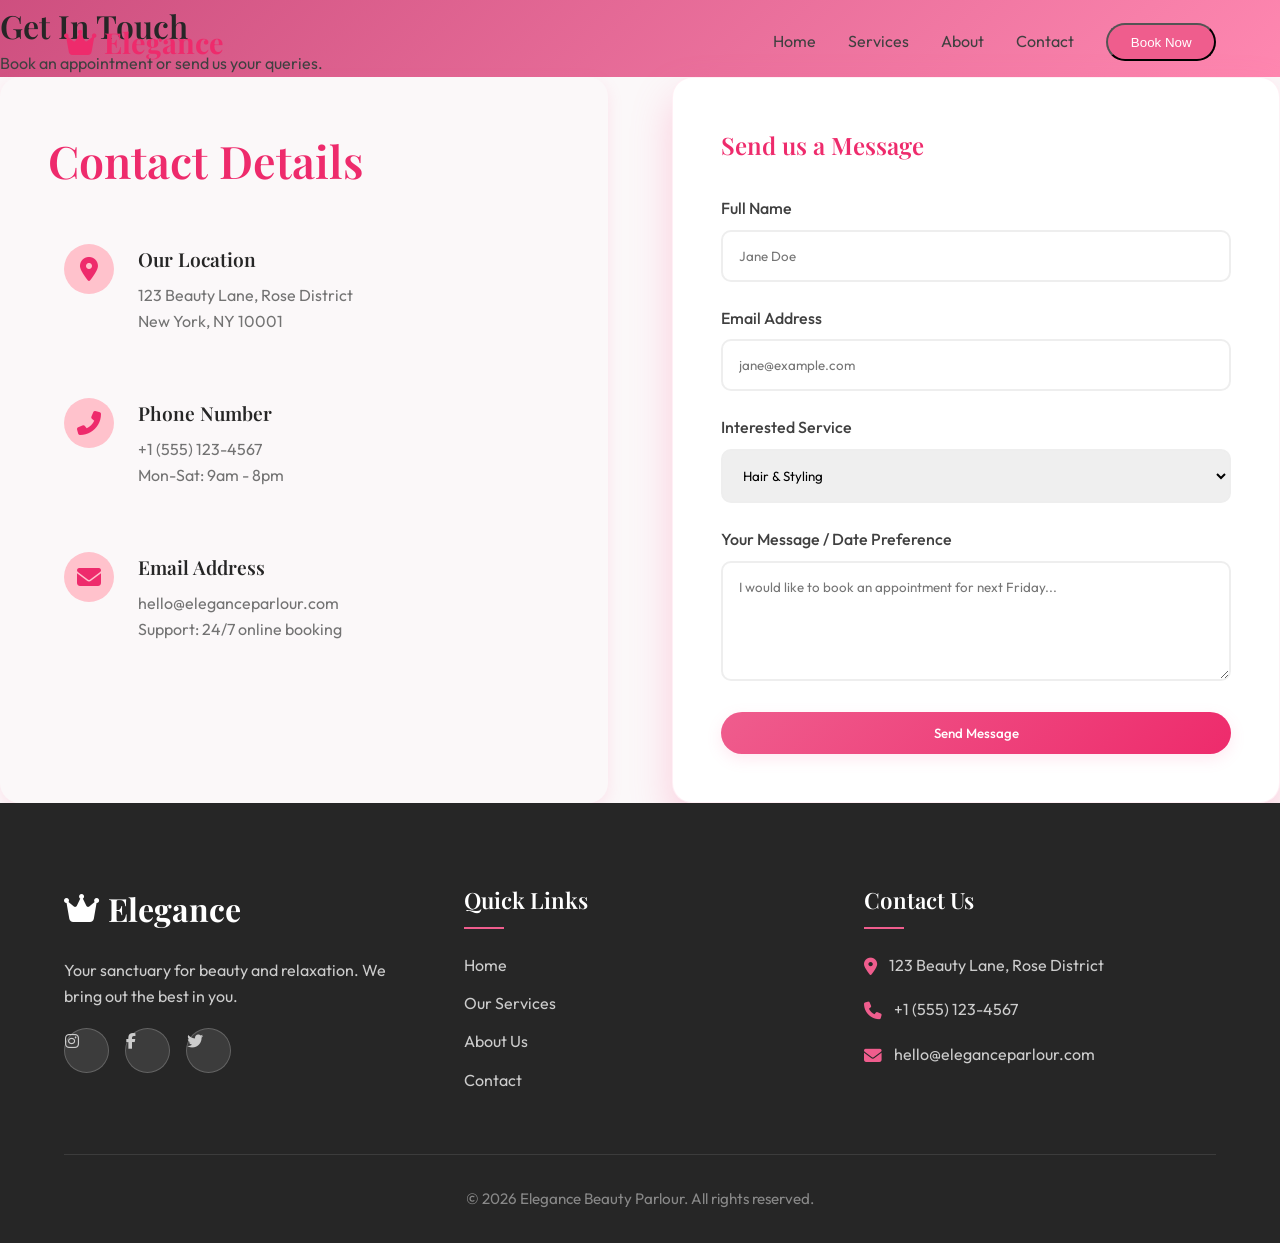
<file: contact.html>
<!DOCTYPE html>
<html lang="en">
<head>
    <meta charset="UTF-8">
    <meta name="viewport" content="width=device-width, initial-scale=1.0">
    <title>Contact Us | Elegance Beauty Parlour</title>
    <link href="https://fonts.googleapis.com/css2?family=Outfit:wght@300;400;500;600&family=Playfair+Display:ital,wght@0,600;1,600&display=swap" rel="stylesheet">
    <link rel="stylesheet" href="https://cdnjs.cloudflare.com/ajax/libs/font-awesome/6.4.0/css/all.min.css">
    <link rel="stylesheet" href="styles.css">
    <style>
        .contact-container {
            display: grid;
            grid-template-columns: 1fr 1fr;
            gap: 4rem;
        }
        .contact-info {
            background: var(--bg-light);
            padding: 3rem;
            border-radius: 20px;
            box-shadow: var(--shadow-sm);
        }
        .info-item {
            display: flex;
            align-items: flex-start;
            gap: 1.5rem;
            margin-bottom: 2rem;
        }
        .info-icon {
            width: 50px;
            height: 50px;
            background: var(--secondary);
            color: var(--primary-dark);
            border-radius: 50%;
            display: flex;
            align-items: center;
            justify-content: center;
            font-size: 1.5rem;
            flex-shrink: 0;
        }
        .info-content h4 {
            margin-bottom: 0.5rem;
            font-size: 1.2rem;
        }
        .contact-form {
            background: var(--white);
            padding: 3rem;
            border-radius: 20px;
            box-shadow: var(--shadow-lg);
        }
        .form-group {
            margin-bottom: 1.5rem;
        }
        .form-group label {
            display: block;
            margin-bottom: 0.5rem;
            color: var(--text-main);
            font-weight: 500;
        }
        .form-control {
            width: 100%;
            padding: 1rem;
            border: 2px solid #eee;
            border-radius: 10px;
            font-family: inherit;
            outline: none;
            transition: var(--transition);
        }
        .form-control:focus {
            border-color: var(--primary);
            box-shadow: 0 0 0 3px rgba(255, 107, 158, 0.2);
        }
        textarea.form-control {
            resize: vertical;
            min-height: 120px;
        }
        @media(max-width: 800px) {
            .contact-container {
                grid-template-columns: 1fr;
            }
        }
    </style>
</head>
<body>
    <nav class="navbar" id="navbar">
        <a href="index.html" class="logo"><i class="fas fa-crown"></i> Elegance</a>
        <div class="nav-links" id="nav-links">
            <a href="index.html">Home</a>
            <a href="services.html">Services</a>
            <a href="about.html">About</a>
            <a href="contact.html" class="active">Contact</a>
            <button class="nav-btn">Book Now</button>
        </div>
        <div class="hamburger" id="hamburger"><i class="fas fa-bars"></i></div>
    </nav>
    
    <header class="page-header" style="background-image: linear-gradient(135deg, rgba(201, 61, 114, 0.9), rgba(255, 107, 158, 0.8)), url('https://images.unsplash.com/photo-1516975080661-46bfa2c10b25?ixlib=rb-4.0.3&auto=format&fit=crop&w=1920&q=80')">
        <h1>Get In Touch</h1>
        <p>Book an appointment or send us your queries.</p>
    </header>

    <section class="content-section">
        <div class="contact-container">
            <div class="contact-info">
                <h2 style="font-family: var(--font-heading); margin-bottom: 2rem; color: var(--primary-dark);">Contact Details</h2>
                
                <div class="info-item">
                    <div class="info-icon"><i class="fas fa-map-marker-alt"></i></div>
                    <div class="info-content">
                        <h4>Our Location</h4>
                        <p style="color: var(--text-light);">123 Beauty Lane, Rose District<br>New York, NY 10001</p>
                    </div>
                </div>

                <div class="info-item">
                    <div class="info-icon"><i class="fas fa-phone-alt"></i></div>
                    <div class="info-content">
                        <h4>Phone Number</h4>
                        <p style="color: var(--text-light);">+1 (555) 123-4567<br>Mon-Sat: 9am - 8pm</p>
                    </div>
                </div>

                <div class="info-item">
                    <div class="info-icon"><i class="fas fa-envelope"></i></div>
                    <div class="info-content">
                        <h4>Email Address</h4>
                        <p style="color: var(--text-light);">hello@eleganceparlour.com<br>Support: 24/7 online booking</p>
                    </div>
                </div>
            </div>

            <div class="contact-form">
                <h2 style="font-family: var(--font-heading); margin-bottom: 2rem; color: var(--primary-dark);">Send us a Message</h2>
                <form action="#" method="POST" onsubmit="event.preventDefault(); alert('Message sent successfully!');">
                    <div class="form-group">
                        <label for="name">Full Name</label>
                        <input type="text" id="name" class="form-control" placeholder="Jane Doe" required>
                    </div>
                    <div class="form-group">
                        <label for="email">Email Address</label>
                        <input type="email" id="email" class="form-control" placeholder="jane@example.com" required>
                    </div>
                    <div class="form-group">
                        <label for="service">Interested Service</label>
                        <select id="service" class="form-control">
                            <option value="hair">Hair & Styling</option>
                            <option value="makeup">Glamour Makeup</option>
                            <option value="spa">Spa & Massage</option>
                            <option value="facial">Facial Treatment</option>
                            <option value="other">Other / Consultation</option>
                        </select>
                    </div>
                    <div class="form-group">
                        <label for="message">Your Message / Date Preference</label>
                        <textarea id="message" class="form-control" placeholder="I would like to book an appointment for next Friday..." required></textarea>
                    </div>
                    <button type="submit" class="btn primary-btn" style="width: 100%;">Send Message</button>
                </form>
            </div>
        </div>
    </section>

    <footer>
        <div class="footer-container">
            <div class="footer-col brand-col">
                <h3 class="logo"><i class="fas fa-crown"></i> Elegance</h3>
                <p>Your sanctuary for beauty and relaxation. We bring out the best in you.</p>
                <div class="social-links">
                    <a href="#"><i class="fab fa-instagram"></i></a>
                    <a href="#"><i class="fab fa-facebook-f"></i></a>
                    <a href="#"><i class="fab fa-twitter"></i></a>
                </div>
            </div>
            <div class="footer-col">
                <h4>Quick Links</h4>
                <a href="index.html">Home</a>
                <a href="services.html">Our Services</a>
                <a href="about.html">About Us</a>
                <a href="contact.html">Contact</a>
            </div>
            <div class="footer-col">
                <h4>Contact Us</h4>
                <p><i class="fas fa-map-marker-alt"></i> 123 Beauty Lane, Rose District</p>
                <p><i class="fas fa-phone"></i> +1 (555) 123-4567</p>
                <p><i class="fas fa-envelope"></i> hello@eleganceparlour.com</p>
            </div>
        </div>
        <div class="footer-bottom">
            <p>&copy; 2026 Elegance Beauty Parlour. All rights reserved.</p>
        </div>
    </footer>
    <script src="script.js"></script>
</body>
</html>
</file>
<file: styles.css>
/* Base and Variables */
:root {
    --primary: hsl(340, 82%, 65%);
    --primary-light: hsl(340, 80%, 75%);
    --primary-dark: hsl(340, 85%, 55%);
    --secondary: hsl(350, 100%, 88%);
    --accent: hsl(0, 0%, 15%);
    --bg-light: hsl(340, 30%, 98%);
    --white: #ffffff;
    --text-main: hsl(0, 0%, 25%);
    --text-dark: hsl(0, 0%, 18%);
    --text-light: hsl(0, 0%, 45%);
    --font-main: 'Outfit', sans-serif;
    --font-heading: 'Playfair Display', serif;
    --transition: all 0.4s cubic-bezier(0.25, 0.8, 0.25, 1);
    --shadow-sm: 0 5px 15px rgba(255, 107, 158, 0.15);
    --shadow-md: 0 12px 30px rgba(255, 107, 158, 0.2);
    --shadow-lg: 0 20px 40px rgba(255, 107, 158, 0.3);
}

* {
    margin: 0;
    padding: 0;
    box-sizing: border-box;
    scroll-behavior: smooth;
}

html,
body {
    width: 100%;
    max-width: 100%;
    overflow-x: hidden;
}

body {
    font-family: var(--font-main);
    color: var(--text-main);
    background-color: var(--bg-light);
    line-height: 1.6;
    overflow-x: hidden;
}

h1, h2, h3, h4, .logo {
    font-family: var(--font-heading);
    color: var(--accent);
    font-weight: 600;
}

a {
    text-decoration: none;
    color: inherit;
    transition: var(--transition);
}

ul {
    list-style: none;
}

.section-padding {
    padding: 6rem 5%;
}

.text-center {
    text-align: center;
}

/* -------------------------------- */
/* ADVANCED ANIMATIONS & EFFECTS    */
/* -------------------------------- */
.reveal {
    opacity: 0;
    transition: all 1s cubic-bezier(0.5, 0, 0, 1);
}

.reveal.active {
    opacity: 1;
    transform: translate(0, 0) scale(1);
}

.reveal-up {
    transform: translateY(60px);
}

.reveal-down {
    transform: translateY(-40px);
}

.reveal-left {
    transform: translateX(-60px);
}

.reveal-right {
    transform: translateX(60px);
}

.reveal-scale {
    transform: scale(0.85);
}

.delay-1 {
    transition-delay: 0.2s;
}

.delay-2 {
    transition-delay: 0.4s;
}

.delay-3 {
    transition-delay: 0.6s;
}

.stagger-1 {
    transition-delay: 0.1s;
}

.stagger-2 {
    transition-delay: 0.3s;
}

.stagger-3 {
    transition-delay: 0.5s;
}

.stagger-item {
    opacity: 0;
    transform: translateY(30px);
    transition: all 0.6s cubic-bezier(0.5, 0, 0, 1);
}

.stagger-wrapper.active .stagger-item {
    opacity: 1;
    transform: translateY(0);
}

.stagger-wrapper.active .stagger-item:nth-child(1) {
    transition-delay: 0.1s;
}

.stagger-wrapper.active .stagger-item:nth-child(2) {
    transition-delay: 0.3s;
}

.stagger-wrapper.active .stagger-item:nth-child(3) {
    transition-delay: 0.5s;
}

.stagger-wrapper.active .stagger-item:nth-child(4) {
    transition-delay: 0.7s;
}

@keyframes float1 {
    0%, 100% {
        transform: translateY(0) scale(1);
    }

    50% {
        transform: translateY(-30px) scale(1.05);
    }
}

@keyframes float2 {
    0%, 100% {
        transform: translate(0, 0) rotate(0deg);
    }

    50% {
        transform: translate(25px, -25px) rotate(5deg);
    }
}

@keyframes pulseGlow {
    0% {
        box-shadow: 0 0 0 0 rgba(255, 107, 158, 0.6);
    }

    70% {
        box-shadow: 0 0 0 15px rgba(255, 107, 158, 0);
    }

    100% {
        box-shadow: 0 0 0 0 rgba(255, 107, 158, 0);
    }
}

@keyframes shimmer {
    0% {
        background-position: -200% center;
    }

    100% {
        background-position: 200% center;
    }
}

@keyframes bounce {
    0%, 20%, 50%, 80%, 100% {
        transform: translateY(0);
    }

    40% {
        transform: translateY(-20px);
    }

    60% {
        transform: translateY(-10px);
    }
}

.floating-slow {
    animation: float1 8s ease-in-out infinite;
}

.floating-fast {
    animation: float2 5s ease-in-out infinite;
}

.btn-pulse {
    animation: pulseGlow 2s infinite;
}

.bounce {
    animation: bounce 2s infinite;
}

.text-gradient {
    background: linear-gradient(135deg, var(--primary), var(--primary-dark));
    -webkit-background-clip: text;
    background-clip: text;
    -webkit-text-fill-color: transparent;
}

.shimmer {
    background: linear-gradient(90deg, var(--primary) 0%, var(--secondary) 50%, var(--primary) 100%);
    background-size: 200% auto;
    color: var(--white);
    animation: shimmer 3s linear infinite;
    padding: 0.4rem 1rem;
    border-radius: 20px;
    font-size: 0.9rem;
    display: inline-block;
    margin-bottom: 1.5rem;
    font-weight: 500;
}

/* -------------------------------- */
/* UI COMPONENTS                    */
/* -------------------------------- */
.btn {
    display: inline-block;
    padding: 0.8rem 1.8rem;
    border-radius: 50px;
    font-weight: 500;
    font-family: var(--font-main);
    cursor: pointer;
    border: none;
    outline: none;
    transition: var(--transition);
}

.primary-btn {
    background: linear-gradient(135deg, var(--primary), var(--primary-dark));
    color: var(--white);
    box-shadow: var(--shadow-sm);
}

.primary-btn:hover {
    transform: translateY(-3px);
    box-shadow: var(--shadow-md);
    color: var(--white);
}

.btn-glow:hover {
    box-shadow: 0 0 20px var(--primary-light);
}

.btn-block {
    width: 100%;
    text-align: center;
}

.nav-btn {
    background: var(--primary);
    color: var(--white);
    padding: 0.6rem 1.4rem;
    border-radius: 30px;
}

/* Navbar */
.navbar {
    position: fixed;
    top: 0;
    left: 0;
    width: 100%;
    display: flex;
    justify-content: space-between;
    align-items: center;
    padding: 1.2rem 5%;
    background: transparent;
    z-index: 1000;
    transition: var(--transition);
}

.navbar.scrolled {
    padding: 0.8rem 5%;
    background: rgba(255, 255, 255, 0.95);
    backdrop-filter: blur(10px);
    box-shadow: 0 2px 15px rgba(0,0,0,0.05);
}

.navbar .logo {
    font-size: 1.8rem;
    color: var(--primary-dark);
    display: flex;
    align-items: center;
    gap: 0.5rem;
}

.nav-links {
    display: flex;
    align-items: center;
    gap: 2rem;
}

.nav-links a.nav-link {
    font-weight: 500;
    position: relative;
}

.nav-links a.nav-link::after {
    content: '';
    position: absolute;
    bottom: -5px;
    left: 0;
    width: 0%;
    height: 2px;
    background: var(--primary);
    transition: var(--transition);
}

.nav-links a.nav-link:hover::after, .nav-links a.nav-link.active::after {
    width: 100%;
}

.nav-links a.nav-link.active {
    color: var(--primary);
}

.hamburger {
    display: none;
    cursor: pointer;
}

.hamburger .bar {
    width: 25px;
    height: 3px;
    background-color: var(--accent);
    margin: 5px 0;
    transition: 0.4s;
}

/* Hero Section */

.hero {
    height: 100vh;
    width: 100%;
    position: relative;
    display: flex;
    align-items: center;
    justify-content: center;
    overflow: hidden;
}

.hero-slider {
    position: absolute;
    inset: 0;
    width: 100%;
    height: 100%;
    z-index: 0;
    overflow: hidden;
}

.hero-slide {
    position: absolute;
    inset: 0;
    width: 100%;
    height: 100%;
    opacity: 0;
    transform: none;
    transition: opacity 1.4s ease;
    overflow: hidden;
}

.hero-slide.active {
    opacity: 1;
    z-index: 1;
}

/* FULL VIEW VIDEO */
.hero-video,
.hero-slide video,
.hero-slide img {
    position: absolute;
    top: 50%;
    left: 50%;
    width: 100%;
    height: 100%;
    min-width: 100%;
    min-height: 100%;
    object-fit: cover;
    object-position: center center;
    transform: translate(-50%, -50%);
}

/* REMOVE OVERLAY */
.hero-overlay {
    display: none;
}

.hero-content {
    position: relative;
    z-index: 4;
    width: 100%;
    padding: 0 5%;
    display: flex;
    justify-content: flex-start;
    align-items: center;
}

.glass-card {
    max-width: 520px;
    padding: 2.4rem 2rem;
    border-radius: 26px;
    background: rgba(255, 255, 255, 0.68);
    border: 1px solid rgba(255, 255, 255, 0.85);
    box-shadow:
        0 22px 55px rgba(0, 0, 0, 0.13),
        inset 0 1px 0 rgba(255, 255, 255, 0.9);
    backdrop-filter: blur(16px);
    -webkit-backdrop-filter: blur(16px);
}

.badge {
    display: inline-block;
    padding: 0.45rem 1.05rem;
    border-radius: 999px;
    font-size: 0.78rem;
    font-weight: 700;
    letter-spacing: 1.2px;
    text-transform: uppercase;
}

.glass-title {
    margin: 0.8rem 0 0.8rem;
    font-size: clamp(2.7rem, 4.8vw, 4.6rem);
    line-height: 1.04;
    color: #22131a;
}

.glass-card p {
    max-width: 460px;
    margin-bottom: 1.5rem;
    font-size: 1.02rem;
    line-height: 1.6;
    color: #4b3340;
    font-weight: 500;
}

.text-gradient {
    background: linear-gradient(135deg, #e91e63, #ff8bb3, #9d174d);
    background-size: 200% auto;
    -webkit-background-clip: text;
    background-clip: text;
    -webkit-text-fill-color: transparent;
    animation: gradientMove 4s ease infinite;
}

.hero-actions {
    display: flex;
    gap: 1.2rem;
    flex-wrap: wrap;
}

.hero-shape {
    position: absolute;
    border-radius: 50%;
    z-index: 2;
    filter: blur(2px);
    opacity: 0.65;
    pointer-events: none;
}

.shape-1 {
    width: 260px;
    height: 260px;
    right: 8%;
    top: 18%;
    background: rgba(255, 107, 158, 0.32);
    animation: floatHero 7s ease-in-out infinite;
}

.shape-2 {
    width: 170px;
    height: 170px;
    right: 22%;
    bottom: 16%;
    background: rgba(255, 255, 255, 0.45);
    animation: floatHero 9s ease-in-out infinite reverse;
}

.shape-3 {
    width: 110px;
    height: 110px;
    left: 8%;
    bottom: 10%;
    background: rgba(255, 139, 179, 0.28);
    animation: floatHero 6s ease-in-out infinite;
}

.sparkles {
    position: absolute;
    inset: 0;
    z-index: 3;
    pointer-events: none;
}

.sparkle {
    position: absolute;
    width: 9px;
    height: 9px;
    border-radius: 50%;
    background: #ffffff;
    box-shadow: 0 0 18px rgba(255, 255, 255, 0.95);
    animation: sparklePulse 2.2s ease-in-out infinite;
}

.s1 { top: 20%; left: 12%; }
.s2 { top: 18%; right: 18%; animation-delay: 0.4s; }
.s3 { bottom: 26%; left: 28%; animation-delay: 0.8s; }
.s4 { bottom: 22%; right: 12%; animation-delay: 1.2s; }
.s5 { top: 52%; right: 35%; animation-delay: 1.6s; }

.hero-dots {
    position: absolute;
    bottom: 90px;
    left: 5%;
    z-index: 5;
    display: flex;
    gap: 12px;
}

.hero-dots .dot {
    width: 12px;
    height: 12px;
    border-radius: 30px;
    background: rgba(255, 255, 255, 0.75);
    border: 1px solid rgba(233, 30, 99, 0.35);
    cursor: pointer;
    transition: all 0.35s ease;
}

.hero-dots .dot.active {
    width: 34px;
    background: var(--primary);
    box-shadow: 0 0 18px rgba(233, 30, 99, 0.45);
}

.scroll-indicator {
    position: absolute;
    bottom: 28px;
    left: 50%;
    transform: translateX(-50%);
    z-index: 5;
}

.scroll-indicator a {
    width: 46px;
    height: 46px;
    border-radius: 50%;
    background: rgba(255, 255, 255, 0.75);
    color: var(--primary);
    display: flex;
    align-items: center;
    justify-content: center;
    box-shadow: 0 12px 30px rgba(0, 0, 0, 0.12);
}

@keyframes gradientMove {
    0% {
        background-position: 0% center;
    }

    50% {
        background-position: 100% center;
    }

    100% {
        background-position: 0% center;
    }
}

@keyframes floatHero {
    0%, 100% {
        transform: translateY(0) translateX(0);
    }

    50% {
        transform: translateY(-28px) translateX(18px);
    }
}

@keyframes sparklePulse {
    0%, 100% {
        transform: scale(0.6);
        opacity: 0.35;
    }

    50% {
        transform: scale(1.5);
        opacity: 1;
    }
}

/* Hero Buttons */
.secondary-btn {
    background: transparent;
    color: var(--primary);
    border: 2px solid var(--primary);
    font-weight: 600;
}

.secondary-btn:hover {
    background: var(--primary);
    color: var(--white);
}

/* Headings */
.section-heading {
    margin-bottom: 4rem;
}

.sub-heading {
    color: var(--primary);
    font-family: var(--font-main);
    font-weight: 600;
    text-transform: uppercase;
    letter-spacing: 2px;
    font-size: 0.9rem;
    display: block;
    margin-bottom: 0.5rem;
}

.section-heading h2 {
    font-size: 2.8rem;
    color: var(--accent);
    margin-bottom: 1rem;
}

.heading-line {
    width: 60px;
    height: 3px;
    background: var(--primary);
    margin: 0 auto;
    border-radius: 3px;
}

/* Services */
.services {
    position: relative;
    background:
        radial-gradient(circle at top left, rgba(244, 78, 137, 0.12), transparent 30%),
        radial-gradient(circle at bottom right, rgba(255, 139, 179, 0.14), transparent 32%),
        linear-gradient(135deg, #fff7fb 0%, #ffffff 50%, #fff1f7 100%);
    overflow: hidden;
}

.services .section-heading h2 {
    color: #251018;
}

.premium-services {
    max-width: 1240px;
    margin: 0 auto;
    display: grid;
    grid-template-columns: repeat(3, 1fr);
    gap: 2rem;
}

@media (max-width: 900px) {
    .premium-services {
        grid-template-columns: 1fr;
    }
}

.service-card {
    position: relative;
    border-radius: 30px;
    overflow: hidden;
    background: rgba(255, 255, 255, 0.82);
    border: 1px solid rgba(244, 78, 137, 0.16);
    box-shadow: 0 22px 60px rgba(244, 78, 137, 0.12);
    transition: all 0.45s ease;
}

.service-card:hover {
    transform: translateY(-14px);
    box-shadow: 0 32px 80px rgba(244, 78, 137, 0.24);
}

.featured-service {
    transform: translateY(-18px);
}

.featured-service:hover {
    transform: translateY(-30px);
}

.card-img-wrapper {
    position: relative;
    height: 360px;
    overflow: hidden;
}

.card-img-wrapper img {
    width: 100%;
    height: 100%;
    object-fit: cover;
    transition: transform 0.8s ease, filter 0.8s ease;
}

.service-card:hover .card-img-wrapper img {
    transform: scale(1.12);
    filter: brightness(0.85);
}

.card-overlay {
    position: absolute;
    inset: 0;
    background:
        linear-gradient(to top, rgba(37, 16, 24, 0.78), transparent 60%),
        linear-gradient(135deg, rgba(244, 78, 137, 0.35), transparent 55%);
    display: flex;
    flex-direction: column;
    align-items: center;
    justify-content: flex-end;
    gap: 0.7rem;
    padding-bottom: 2rem;
    opacity: 0;
    transition: 0.45s ease;
}

.service-card:hover .card-overlay {
    opacity: 1;
}

.card-overlay i {
    width: 58px;
    height: 58px;
    border-radius: 50%;
    background: linear-gradient(135deg, #f52f7c, #ff9abd);
    color: #ffffff;
    display: flex;
    align-items: center;
    justify-content: center;
    font-size: 1.4rem;
    transform: translateY(18px);
    transition: 0.45s ease;
}

.card-overlay span {
    color: #ffffff;
    font-size: 0.9rem;
    font-weight: 800;
    letter-spacing: 1px;
    text-transform: uppercase;
    transform: translateY(18px);
    transition: 0.45s ease;
}

.service-card:hover .card-overlay i,
.service-card:hover .card-overlay span {
    transform: translateY(0);
}

.card-content {
    padding: 1.8rem;
    text-align: left;
}

.service-tag {
    display: inline-block;
    margin-bottom: 0.8rem;
    padding: 0.4rem 0.85rem;
    border-radius: 999px;
    background: rgba(244, 78, 137, 0.12);
    color: #f52f7c;
    font-size: 0.75rem;
    font-weight: 800;
    letter-spacing: 1px;
    text-transform: uppercase;
}

.card-content h3 {
    margin-bottom: 0.6rem;
    font-size: 1.55rem;
    color: #251018;
}

.card-content p {
    margin: 0;
    color: #6b4b5a;
    font-size: 1rem;
    line-height: 1.65;
}

@media (max-width: 900px) {
    .premium-services {
        grid-template-columns: 1fr;
        gap: 1.5rem;
    }

    .featured-service {
        transform: none;
    }

    .featured-service:hover {
        transform: translateY(-12px);
    }

    .card-img-wrapper {
        height: 300px;
    }
}

/* About Section New Design */
.about {
    position: relative;
    background:
        radial-gradient(circle at 10% 20%, rgba(244, 78, 137, 0.13), transparent 28%),
        radial-gradient(circle at 90% 80%, rgba(255, 139, 179, 0.16), transparent 30%),
        linear-gradient(135deg, #fff7fb 0%, #ffffff 48%, #fff1f7 100%);
    overflow: hidden;
}

.about-container {
    max-width: 1280px;
    margin: 0 auto;
    display: grid;
    grid-template-columns: 0.95fr 1.05fr;
    gap: 5rem;
    align-items: center;
}

.about-visual {
    position: relative;
    min-height: 620px;
}

.about-glow {
    position: absolute;
    width: 420px;
    height: 420px;
    left: 40px;
    top: 80px;
    background: linear-gradient(135deg, rgba(244, 78, 137, 0.35), rgba(255, 184, 209, 0.35));
    border-radius: 50%;
    filter: blur(45px);
    z-index: 0;
}

.about-main-img {
    position: absolute;
    top: 0;
    right: 20px;
    width: 72%;
    height: 520px;
    border-radius: 34px;
    overflow: hidden;
    border: 8px solid #ffffff;
    box-shadow: 0 30px 80px rgba(244, 78, 137, 0.22);
    z-index: 2;
}

.about-main-img img,
.about-small-img img {
    width: 100%;
    height: 100%;
    object-fit: cover;
}

.about-small-img {
    position: absolute;
    left: 0;
    bottom: 30px;
    width: 58%;
    height: 300px;
    border-radius: 30px;
    overflow: hidden;
    border: 8px solid #ffffff;
    box-shadow: 0 25px 70px rgba(0, 0, 0, 0.18);
    z-index: 3;
}

.about-experience {
    position: absolute;
    right: 0;
    bottom: 60px;
    width: 220px;
    height: 170px;
    border-radius: 26px;
    background: linear-gradient(135deg, #f52f7c, #ff9abd);
    color: #ffffff;
    display: flex;
    flex-direction: column;
    align-items: center;
    justify-content: center;
    z-index: 4;
    box-shadow: 0 25px 60px rgba(244, 78, 137, 0.35);
}

.about-experience h3 {
    font-size: 4rem;
    line-height: 1;
    color: #ffffff;
}

.about-experience p {
    margin-top: 0.6rem;
    font-size: 1rem;
    font-weight: 700;
    text-align: center;
    line-height: 1.25;
}

.about-tag {
    display: inline-block;
    margin-bottom: 1rem;
    padding: 0.55rem 1.1rem;
    border-radius: 999px;
    background: rgba(244, 78, 137, 0.12);
    color: #f52f7c;
    font-size: 0.85rem;
    font-weight: 800;
    letter-spacing: 2px;
    text-transform: uppercase;
}

.about-content h2 {
    margin-bottom: 1rem;
    font-size: clamp(2.4rem, 4vw, 4rem);
    line-height: 1.08;
    color: #251018;
}

.about-content h2 span {
    color: #f52f7c;
}

.about-desc {
    max-width: 650px;
    margin-bottom: 2rem;
    font-size: 1.12rem;
    line-height: 1.8;
    color: #4b3340;
}

.about-features-new {
    display: grid;
    gap: 1rem;
    margin-bottom: 2.2rem;
}

.about-feature-box {
    display: flex;
    align-items: flex-start;
    gap: 1rem;
    padding: 1.1rem 1.2rem;
    border-radius: 22px;
    background: rgba(255, 255, 255, 0.75);
    border: 1px solid rgba(244, 78, 137, 0.14);
    box-shadow: 0 14px 35px rgba(244, 78, 137, 0.08);
    transition: 0.35s ease;
}

.about-feature-box:hover {
    transform: translateX(8px);
    box-shadow: 0 18px 45px rgba(244, 78, 137, 0.16);
}

.about-feature-box i {
    width: 48px;
    height: 48px;
    border-radius: 50%;
    background: linear-gradient(135deg, #f52f7c, #ff9abd);
    color: #ffffff;
    display: flex;
    align-items: center;
    justify-content: center;
    font-size: 1.1rem;
    flex-shrink: 0;
}

.about-feature-box h4 {
    margin-bottom: 0.25rem;
    font-size: 1.1rem;
    color: #251018;
}

.about-feature-box p {
    margin: 0;
    color: #6b4b5a;
    line-height: 1.5;
}

.about-stats-new {
    display: grid;
    grid-template-columns: repeat(3, 1fr);
    gap: 1.2rem;
}

.about-stat {
    padding: 1.4rem 1rem;
    border-radius: 24px;
    background: #ffffff;
    text-align: center;
    border: 1px solid rgba(244, 78, 137, 0.14);
    box-shadow: 0 16px 40px rgba(244, 78, 137, 0.12);
    border-bottom: 5px solid #f52f7c;
}

.about-stat h3 {
    margin-bottom: 0.35rem;
    font-size: 2.1rem;
    color: #f52f7c;
}

.about-stat p {
    margin: 0;
    font-size: 0.82rem;
    font-weight: 800;
    color: #777;
    text-transform: uppercase;
    letter-spacing: 0.6px;
}

@media (max-width: 900px) {
    .about-container {
        grid-template-columns: 1fr;
        gap: 2.5rem;
    }

    .about-visual {
        min-height: 500px;
    }

    .about-main-img {
        right: 0;
        width: 78%;
        height: 410px;
    }

    .about-small-img {
        width: 60%;
        height: 250px;
    }

    .about-experience {
        width: 180px;
        height: 140px;
    }

    .about-experience h3 {
        font-size: 3rem;
    }

    .about-stats-new {
        grid-template-columns: 1fr;
    }
}

@media (max-width: 480px) {
    .about {
        padding: 4rem 16px;
    }

    .about-visual {
        min-height: 430px;
    }

    .about-main-img {
        width: 82%;
        height: 330px;
        border-radius: 26px;
        border-width: 6px;
    }

    .about-small-img {
        width: 68%;
        height: 210px;
        border-radius: 24px;
        border-width: 6px;
    }

    .about-experience {
        right: 0;
        bottom: 35px;
        width: 150px;
        height: 120px;
        border-radius: 22px;
    }

    .about-experience h3 {
        font-size: 2.5rem;
    }

    .about-experience p {
        font-size: 0.82rem;
    }

    .about-content h2 {
        font-size: 2.2rem;
    }

    .about-desc {
        font-size: 1rem;
    }

    .about-feature-box {
        padding: 1rem;
    }
}

/* Slider Styles */
.why-choose-us {
    position: relative;
    background:
        radial-gradient(circle at 15% 20%, rgba(244, 78, 137, 0.12), transparent 30%),
        radial-gradient(circle at 85% 80%, rgba(255, 139, 179, 0.16), transparent 32%),
        linear-gradient(135deg, #ffffff 0%, #fff7fb 48%, #fff1f7 100%);
    overflow: hidden;
}

.why-beauty-wrapper {
    max-width: 1250px;
    margin: 0 auto;
    display: grid;
    grid-template-columns: 0.95fr 1.05fr;
    gap: 4rem;
    align-items: center;
}

.why-image {
    position: relative;
    height: 600px;
    border-radius: 36px;
    overflow: hidden;
    box-shadow: 0 35px 90px rgba(244, 78, 137, 0.22);
    border: 8px solid #ffffff;
}

.why-image img {
    width: 100%;
    height: 100%;
    min-height: 620px;
    object-fit: cover;
    transition: transform 0.8s ease;
}

.why-image:hover img {
    transform: scale(1.08);
}

.why-image::after {
    content: "";
    position: absolute;
    inset: 0;
    background:
        linear-gradient(to top, rgba(37, 16, 24, 0.42), transparent 58%),
        linear-gradient(135deg, rgba(244, 78, 137, 0.18), transparent 55%);
}

.why-badge {
    position: absolute;
    left: 24px;
    bottom: 24px;
    z-index: 2;
    width: 170px;
    padding: 1.3rem 1rem;
    border-radius: 24px;
    background: rgba(255, 255, 255, 0.88);
    backdrop-filter: blur(10px);
    text-align: center;
    box-shadow: 0 20px 45px rgba(0, 0, 0, 0.16);
}

.why-badge h3 {
    margin: 0;
    font-size: 2.4rem;
    color: #f52f7c;
}

.why-badge p {
    margin: 0;
    font-size: 0.8rem;
    font-weight: 800;
    color: #6b4b5a;
    text-transform: uppercase;
    letter-spacing: 1px;
}

.why-content {
    display: grid;
    gap: 1.25rem;
}

.why-card {
    display: flex;
    gap: 1.2rem;
    align-items: flex-start;
    padding: 1.4rem 1.5rem;
    border-radius: 28px;
    background: rgba(255, 255, 255, 0.82);
    border: 1px solid rgba(244, 78, 137, 0.16);
    box-shadow: 0 18px 50px rgba(244, 78, 137, 0.10);
    transition: all 0.35s ease;
}

.why-card:hover {
    transform: translateX(10px);
    box-shadow: 0 26px 70px rgba(244, 78, 137, 0.20);
    border-color: rgba(244, 78, 137, 0.35);
}

.why-icon {
    width: 58px;
    height: 58px;
    border-radius: 18px;
    background: linear-gradient(135deg, #f52f7c, #ff9abd);
    color: #ffffff;
    display: flex;
    align-items: center;
    justify-content: center;
    font-size: 1.35rem;
    flex-shrink: 0;
    box-shadow: 0 14px 32px rgba(244, 78, 137, 0.28);
}

.why-card h3 {
    margin-bottom: 0.35rem;
    font-size: 1.25rem;
    color: #251018;
}

.why-card p {
    margin: 0;
    color: #6b4b5a;
    line-height: 1.65;
}

@media (max-width: 900px) {
    .why-beauty-wrapper {
        grid-template-columns: 1fr;
        gap: 2.5rem;
    }

    .why-image {
        min-height: 430px;
    }

    .why-image img {
        min-height: 430px;
    }

    .why-card:hover {
        transform: translateY(-6px);
    }
}

@media (max-width: 480px) {
    .why-choose-us {
        padding: 4rem 16px;
    }

    .why-image {
        min-height: 360px;
        border-radius: 28px;
        border-width: 6px;
    }

    .why-image img {
        min-height: 360px;
    }

    .why-badge {
        width: 140px;
        left: 16px;
        bottom: 16px;
        padding: 1rem 0.8rem;
    }

    .why-badge h3 {
        font-size: 2rem;
    }

    .why-card {
        padding: 1.15rem;
        border-radius: 22px;
    }

    .why-icon {
        width: 50px;
        height: 50px;
        border-radius: 16px;
        font-size: 1.1rem;
    }

    .why-card h3 {
        font-size: 1.08rem;
    }

    .why-card p {
        font-size: 0.94rem;
    }
}

/* Team Section */
.team {
    background: var(--bg-light);
}

.team-grid {
    display: grid;
    grid-template-columns: repeat(auto-fit, minmax(280px, 1fr));
    gap: 3rem;
}

.team-card {
    background: var(--white);
    border-radius: 20px;
    overflow: hidden;
    box-shadow: var(--shadow-md);
    transition: var(--transition);
    border: 1px solid rgba(255, 107, 158, 0.1);
}

.team-card:hover {
    transform: translateY(-15px);
    box-shadow: var(--shadow-lg);
    border-color: var(--primary-light);
}

.team-img {
    position: relative;
    height: 350px;
    overflow: hidden;
}

.team-img img {
    width: 100%;
    height: 100%;
    object-fit: cover;
    transition: transform 0.6s ease;
    filter: grayscale(20%);
}

.team-card:hover .team-img img {
    transform: scale(1.08);
    filter: grayscale(0%);
}

.social-overlay {
    position: absolute;
    top: 0;
    left: 0;
    width: 100%;
    height: 100%;
    background: linear-gradient(to top, rgba(201, 61, 114, 0.7), transparent);
    display: flex;
    align-items: flex-end;
    justify-content: center;
    gap: 15px;
    padding-bottom: 30px;
    opacity: 0;
    transition: all 0.4s ease;
    transform: translateY(20px);
}

.team-card:hover .social-overlay {
    opacity: 1;
    transform: translateY(0);
}

.social-overlay a {
    width: 45px;
    height: 45px;
    background: var(--white);
    color: var(--primary-dark);
    border-radius: 50%;
    display: flex;
    justify-content: center;
    align-items: center;
    font-size: 1.2rem;
    transition: var(--transition);
}

.social-overlay a:hover {
    background: var(--primary);
    color: var(--white);
    transform: translateY(-5px);
    box-shadow: 0 5px 15px rgba(0,0,0,0.2);
}

.team-info {
    padding: 2rem;
    text-align: center;
}

.team-info h3 {
    font-size: 1.6rem;
    margin-bottom: 0.3rem;
    color: var(--accent);
}

.team-info .role {
    color: var(--primary);
    font-weight: 500;
    font-size: 1.1rem;
    display: block;
}

/* Contact */
.contact {
    background: var(--white);
}

.contact-container {
    display: grid;
    grid-template-columns: 1fr 1fr;
    gap: 4rem;
}

.contact-info h2 {
    font-size: 2.8rem;
    margin-bottom: 1rem;
}

.contact-info > p {
    margin-bottom: 3rem;
    color: var(--text-light);
    font-size: 1.1rem;
}

.info-item {
    display: flex;
    align-items: flex-start;
    gap: 1.5rem;
    margin-bottom: 2rem;
    padding: 1rem;
    border-radius: 10px;
    transition: var(--transition);
}

.info-item:hover {
    background: var(--bg-light);
    transform: translateX(10px);
}

.info-icon {
    width: 60px;
    height: 60px;
    background: var(--secondary);
    color: var(--primary-dark);
    border-radius: 50%;
    display: flex;
    align-items: center;
    justify-content: center;
    font-size: 1.5rem;
    flex-shrink: 0;
    position: relative;
}

.pulse-ring::before {
    content: '';
    position: absolute;
    width: 100%;
    height: 100%;
    border-radius: 50%;
    background: var(--secondary);
    z-index: -1;
    animation: pulseGlow 2s infinite;
    opacity: 0.6;
}

.info-text h4 {
    font-size: 1.2rem;
    margin-bottom: 0.3rem;
}

.info-text p {
    color: var(--text-light);
}

.contact-form {
    background: var(--white);
    padding: 3rem;
    border-radius: 20px;
    box-shadow: var(--shadow-lg);
    border: 1px solid rgba(255,107,158,0.1);
}

.input-group {
    position: relative;
    margin-bottom: 2.5rem;
}

.input-group input, .input-group textarea, .input-group select {
    width: 100%;
    padding: 10px 0;
    font-size: 1.1rem;
    color: var(--text-main);
    border: none;
    border-bottom: 1px solid #ddd;
    outline: none;
    background: transparent;
    transition: var(--transition);
}

.input-group label {
    position: absolute;
    top: 10px;
    left: 0;
    color: var(--text-light);
    transition: var(--transition);
    pointer-events: none;
    font-size: 1rem;
}

.input-group input:focus ~ label, .input-group input:valid ~ label, .input-group textarea:focus ~ label, .input-group textarea:valid ~ label {
    top: -20px;
    font-size: 0.85rem;
    color: var(--primary);
    font-weight: 500;
}

.input-line {
    position: absolute;
    bottom: 0;
    left: 0;
    width: 0;
    height: 2px;
    background: var(--primary);
    transition: width 0.4s ease;
}

.input-group input:focus ~ .input-line, .input-group textarea:focus ~ .input-line, .input-group select:focus ~ .input-line {
    width: 100%;
}

.input-group textarea {
    resize: vertical;
    min-height: 80px;
}

.slide-icon {
    transition: transform 0.3s ease;
}

.btn-block:hover .slide-icon {
    transform: translateX(5px);
}

/* Footer */
footer {
    background: var(--accent);
    color: var(--white);
    padding: 5rem 5% 2rem;
    position: relative;
    overflow: hidden;
}

.footer-container {
    display: grid;
    grid-template-columns: repeat(auto-fit, minmax(280px, 1fr));
    gap: 3rem;
    margin-bottom: 3rem;
}

.brand-col .logo {
    color: var(--white);
    margin-bottom: 1.5rem;
    font-size: 2rem;
    display: flex;
    align-items: center;
    gap: 0.5rem;
}

.brand-col p {
    color: #ccc;
    margin-bottom: 1.5rem;
    font-size: 1rem;
    line-height: 1.6;
}

.social-links {
    display: flex;
    gap: 1rem;
}

.social-links a {
    width: 45px;
    height: 45px;
    border-radius: 50%;
    background: rgba(255,255,255,0.1);
    display: flex;
    align-items: center;
    justify-content: center;
    color: var(--white);
    transition: var(--transition);
    border: 1px solid rgba(255,255,255,0.2);
}

.social-links a:hover {
    background: var(--primary);
    border-color: var(--primary);
    transform: translateY(-5px);
    box-shadow: 0 5px 15px rgba(255,107,158,0.4);
}

.footer-col h4 {
    color: var(--white);
    font-size: 1.4rem;
    margin-bottom: 1.5rem;
    position: relative;
    padding-bottom: 10px;
}

.footer-col h4::after {
    content: '';
    position: absolute;
    bottom: 0;
    left: 0;
    width: 40px;
    height: 2px;
    background: var(--primary);
}

.footer-col a {
    display: block;
    color: #ccc;
    margin-bottom: 0.8rem;
    transition: var(--transition);
    font-size: 1rem;
}

.footer-col a:hover {
    color: var(--primary-light);
    transform: translateX(5px);
}

.footer-col p {
    color: #ccc;
    margin-bottom: 1.2rem;
    display: flex;
    align-items: flex-start;
    gap: 12px;
    font-size: 1rem;
}

.footer-col p i {
    color: var(--primary);
    margin-top: 5px;
    font-size: 1.1rem;
}

.footer-bottom {
    text-align: center;
    padding-top: 2rem;
    border-top: 1px solid rgba(255,255,255,0.1);
    color: #888;
    font-size: 0.95rem;
}

/* Responsive */
@media(max-width: 900px) {
    .section-padding {
        padding: 4rem 20px;
    }

    .section-heading {
        margin-bottom: 2.5rem;
    }

    .section-heading h2 {
        font-size: 2.2rem;
    }

    .slide {
        height: 450px;
    }

    .slide-content {
        padding: 3rem 1.5rem 1.5rem;
    }

    .slide-content h3 {
        font-size: 1.5rem;
    }

    .team-grid {
        gap: 2rem;
    }

    .footer-container {
        gap: 2rem;
    }

    .nav-links {
        position: absolute;
        top: 100%;
        right: -100%;
        width: 60%;
        height: 100vh;
        background: var(--white);
        flex-direction: column;
        padding-top: 3rem;
        transition: 0.5s ease;
        box-shadow: -10px 0 20px rgba(0,0,0,0.05);
    }

    .nav-links.active {
        right: 0;
    }

    .hamburger {
        display: block;
        z-index: 1001;
    }

    .hamburger.active .bar:nth-child(2) {
        opacity: 0;
    }

    .hamburger.active .bar:nth-child(1) {
        transform: translateY(8px) rotate(45deg);
    }

    .hamburger.active .bar:nth-child(3) {
        transform: translateY(-8px) rotate(-45deg);
    }

    .hero {
        width: 100%;
        min-height: 100vh;
        padding: 95px 16px 70px;
        overflow: hidden;
    }

    .hero-slider {
        width: 100%;
        overflow: hidden;
    }

    .hero-content {
        width: 100%;
        padding: 0;
        justify-content: center;
        text-align: center;
    }

    .glass-card {
        width: 100%;
        max-width: 360px;
        padding: 2.2rem 1.4rem;
        border-radius: 26px;
    }

    .glass-title {
        font-size: 2.45rem;
        line-height: 1.12;
        margin: 1rem 0;
    }

    .glass-card p {
        font-size: 0.98rem;
        margin-bottom: 1.7rem;
        line-height: 1.65;
    }

    .hero-actions {
        flex-direction: column;
        gap: 1rem;
        width: 100%;
    }

    .hero-actions .btn {
        width: 100%;
        text-align: center;
    }

    .about-container, .contact-container {
        grid-template-columns: 1fr;
        gap: 3rem;
    }

    .about-collage {
        height: 450px;
    }

    .collage-1 {
        width: 70%;
        height: 65%;
        right: 0;
        top: 0;
    }

    .collage-2 {
        width: 60%;
        height: 50%;
        left: 0;
        bottom: 0;
    }

    .collage-3 {
        width: 45%;
        right: 2%;
        bottom: 5%;
    }

    .experience-card {
        padding: 1.5rem;
    }

    .experience-card h3 {
        font-size: 2.2rem;
    }

    .stats-cards-wrapper {
        grid-template-columns: 1fr;
        gap: 1rem;
    }
}

@media (max-width: 480px) {
    .glass-card {
        max-width: 340px;
        padding: 2rem 1.2rem;
    }

    .glass-title {
        font-size: 2.25rem;
    }

    .glass-card p {
        font-size: 0.95rem;
    }
}

.logo {
    display: flex;
    align-items: center;
    gap: 10px;
    text-decoration: none;
    font-size: 22px;
    font-weight: 700;
    color: #fff;
}

.logo-img {
    height: 100px;
    /* increase size */
    width: auto;
    object-fit: contain;
    display: block;
}

@media (max-width: 768px) {
    .logo-img {
        height: 48px;
    }
}


.pricing {
    background:
        radial-gradient(circle at top left, rgba(244, 78, 137, 0.12), transparent 30%),
        radial-gradient(circle at bottom right, rgba(255, 139, 179, 0.16), transparent 32%),
        linear-gradient(135deg, #fff7fb 0%, #ffffff 50%, #fff1f7 100%);
}

.pricing-grid {
    max-width: 1180px;
    margin: 0 auto;
    display: grid;
    grid-template-columns: repeat(3, 1fr);
    gap: 2rem;
}

.pricing-card {
    position: relative;
    padding: 2.4rem 2rem;
    border-radius: 30px;
    background: rgba(255, 255, 255, 0.86);
    border: 1px solid rgba(244, 78, 137, 0.16);
    box-shadow: 0 22px 60px rgba(244, 78, 137, 0.12);
    text-align: center;
    transition: all 0.4s ease;
}

.pricing-card:hover {
    transform: translateY(-14px);
    box-shadow: 0 32px 85px rgba(244, 78, 137, 0.24);
}

.featured-price {
    transform: translateY(-18px);
    border: 2px solid rgba(245, 47, 124, 0.35);
}

.featured-price:hover {
    transform: translateY(-30px);
}

.popular-badge {
    position: absolute;
    top: 18px;
    right: 18px;
    padding: 0.45rem 0.9rem;
    border-radius: 999px;
    background: linear-gradient(135deg, #f52f7c, #ff9abd);
    color: #ffffff;
    font-size: 0.7rem;
    font-weight: 800;
    text-transform: uppercase;
    letter-spacing: 1px;
}

.pricing-icon {
    width: 72px;
    height: 72px;
    margin: 0 auto 1.2rem;
    border-radius: 24px;
    background: linear-gradient(135deg, #f52f7c, #ff9abd);
    color: #ffffff;
    display: flex;
    align-items: center;
    justify-content: center;
    font-size: 1.6rem;
    box-shadow: 0 16px 36px rgba(244, 78, 137, 0.32);
}

.pricing-card h3 {
    font-size: 1.5rem;
    color: #251018;
    margin-bottom: 0.4rem;
}

.pricing-sub {
    color: #6b4b5a;
    margin-bottom: 1.2rem;
}

.pricing-card h2 {
    font-size: 2.8rem;
    color: #f52f7c;
    margin-bottom: 1.4rem;
}

.pricing-card ul {
    margin: 0 0 1.8rem;
    padding: 0;
    list-style: none;
    text-align: left;
}

.pricing-card ul li {
    margin-bottom: 0.9rem;
    color: #4b3340;
    font-weight: 600;
}

.pricing-card ul li i {
    color: #f52f7c;
    margin-right: 0.6rem;
}

.price-btn {
    width: 100%;
    background: linear-gradient(135deg, #f52f7c, #ff9abd);
    color: #ffffff;
    box-shadow: 0 14px 34px rgba(244, 78, 137, 0.26);
}

.price-btn:hover {
    transform: translateY(-4px);
    color: #ffffff;
}

@media (max-width: 900px) {
    .pricing-grid {
        grid-template-columns: 1fr;
        gap: 1.5rem;
    }

    .featured-price {
        transform: none;
    }

    .featured-price:hover {
        transform: translateY(-12px);
    }
}

.testimonials,
.before-after {
    background:
        radial-gradient(circle at top left, rgba(244, 78, 137, 0.12), transparent 30%),
        radial-gradient(circle at bottom right, rgba(255, 139, 179, 0.16), transparent 32%),
        linear-gradient(135deg, #fff7fb 0%, #ffffff 50%, #fff1f7 100%);
}

.testimonial-grid,
.before-after-grid {
    max-width: 1180px;
    margin: 0 auto;
    display: grid;
    grid-template-columns: repeat(3, 1fr);
    gap: 2rem;
}

.testimonial-card,
.ba-card {
    border-radius: 30px;
    background: rgba(255, 255, 255, 0.86);
    border: 1px solid rgba(244, 78, 137, 0.16);
    box-shadow: 0 22px 60px rgba(244, 78, 137, 0.12);
    transition: all 0.4s ease;
    overflow: hidden;
}

.testimonial-card {
    padding: 2rem;
}

.testimonial-card:hover,
.ba-card:hover {
    transform: translateY(-14px);
    box-shadow: 0 32px 85px rgba(244, 78, 137, 0.24);
}

.stars {
    color: #f52f7c;
    font-size: 1.15rem;
    letter-spacing: 3px;
    margin-bottom: 1rem;
}

.testimonial-card p {
    color: #4b3340;
    line-height: 1.75;
    margin-bottom: 1.5rem;
}

.client-info {
    display: flex;
    align-items: center;
    gap: 1rem;
}

.client-info img {
    width: 58px;
    height: 58px;
    border-radius: 50%;
    object-fit: cover;
    border: 3px solid #ff9abd;
}

.client-info h4 {
    margin: 0;
    color: #251018;
}

.client-info span {
    color: #f52f7c;
    font-size: 0.85rem;
    font-weight: 700;
}

.ba-image {
    position: relative;
    height: 340px;
    overflow: hidden;
}

.ba-image img {
    width: 100%;
    height: 100%;
    object-fit: cover;
    transition: transform 0.8s ease;
}

.ba-card:hover .ba-image img {
    transform: scale(1.1);
}

.ba-label {
    position: absolute;
    left: 18px;
    bottom: 18px;
    padding: 0.5rem 1rem;
    border-radius: 999px;
    background: linear-gradient(135deg, #f52f7c, #ff9abd);
    color: #ffffff;
    font-size: 0.78rem;
    font-weight: 800;
    letter-spacing: 1px;
    text-transform: uppercase;
}

.ba-content {
    padding: 1.6rem;
}

.ba-content h3 {
    font-size: 1.4rem;
    color: #251018;
    margin-bottom: 0.5rem;
}

.ba-content p {
    color: #6b4b5a;
    line-height: 1.65;
    margin: 0;
}

@media (max-width: 900px) {
    .testimonial-grid,
    .before-after-grid {
        grid-template-columns: 1fr;
        gap: 1.5rem;
    }

    .ba-image {
        height: 300px;
    }
}

.map-section {
    margin-top: 2.5rem;
    border-radius: 24px;
    overflow: hidden;
    box-shadow: 0 20px 50px rgba(0,0,0,0.15);
}

.portfolio {
    background:
        radial-gradient(circle at top left, rgba(244, 78, 137, 0.12), transparent 30%),
        radial-gradient(circle at bottom right, rgba(255, 139, 179, 0.16), transparent 32%),
        linear-gradient(135deg, #fff7fb 0%, #ffffff 50%, #fff1f7 100%);
    overflow: hidden;
}

.portfolio-grid {
    max-width: 1240px;
    margin: 0 auto;
    display: grid;
    grid-template-columns: repeat(4, 1fr);
    grid-auto-rows: 260px;
    gap: 1.4rem;
}

.portfolio-card {
    position: relative;
    border-radius: 30px;
    overflow: hidden;
    border: 6px solid #ffffff;
    box-shadow: 0 22px 60px rgba(244, 78, 137, 0.16);
    cursor: pointer;
}

.portfolio-card.big {
    grid-column: span 2;
    grid-row: span 2;
}

.portfolio-card img {
    width: 100%;
    height: 100%;
    object-fit: cover;
    transition: transform 0.9s ease, filter 0.9s ease;
}

.portfolio-card:hover img {
    transform: scale(1.12);
    filter: brightness(0.75);
}

.portfolio-overlay {
    position: absolute;
    inset: 0;
    padding: 1.5rem;
    background:
        linear-gradient(to top, rgba(37, 16, 24, 0.82), transparent 65%),
        linear-gradient(135deg, rgba(244, 78, 137, 0.25), transparent 55%);
    display: flex;
    flex-direction: column;
    justify-content: flex-end;
    opacity: 0;
    transition: 0.4s ease;
}

.portfolio-card:hover .portfolio-overlay {
    opacity: 1;
}

.portfolio-overlay span {
    width: fit-content;
    margin-bottom: 0.5rem;
    padding: 0.42rem 0.9rem;
    border-radius: 999px;
    background: linear-gradient(135deg, #f52f7c, #ff9abd);
    color: #ffffff;
    font-size: 0.72rem;
    font-weight: 800;
    letter-spacing: 1px;
    text-transform: uppercase;
}

.portfolio-overlay h3 {
    color: #ffffff;
    font-size: 1.45rem;
}

@media (max-width: 900px) {
    .portfolio-grid {
        grid-template-columns: 1fr;
        grid-auto-rows: 300px;
    }

    .portfolio-card.big {
        grid-column: span 1;
        grid-row: span 1;
    }
}

/* ================================
   BEAUTY DUTY GALLERY SECTION
================================ */

.bd-gallery-wrapper{
    padding: 120px 8%;
    background: linear-gradient(to bottom, #fff, #fff4f8);
    position: relative;
    overflow: hidden;
}

/* HEADING */

.bd-gallery-top{
    text-align: center;
    margin-bottom: 70px;
}

.bd-gallery-mini-title{
    color: #ff4f8b;
    font-size: 15px;
    font-weight: 700;
    letter-spacing: 4px;
    text-transform: uppercase;
    display: inline-block;
    margin-bottom: 18px;
}

.bd-gallery-title{
    font-size: 62px;
    font-weight: 700;
    color: #222;
    line-height: 1.2;
    margin-bottom: 20px;
    font-family: serif;
}

.bd-gallery-title span{
    color: #ff4f8b;
}

.bd-gallery-desc{
    font-size: 18px;
    color: #777;
    max-width: 700px;
    margin: auto;
    line-height: 1.8;
}

/* GALLERY GRID */

.bd-gallery-grid{
    display: grid;
    grid-template-columns: repeat(4, 1fr);
    gap: 28px;
}

/* IMAGE CARD */

.bd-gallery-card{
    position: relative;
    overflow: hidden;
    border-radius: 28px;
    height: 280px;
    cursor: pointer;
    background: #fff;
    box-shadow: 0 10px 35px rgba(255, 79, 139, 0.12);
    transition: 0.4s ease;
}

.bd-gallery-card:hover{
    transform: translateY(-10px);
    box-shadow: 0 15px 40px rgba(255, 79, 139, 0.25);
}

/* IMAGE */

.bd-gallery-card img{
    width: 100%;
    height: 100%;
    object-fit: cover;
    transition: 0.5s ease;
}

.bd-gallery-card:hover img{
    transform: scale(1.12);
}

/* OVERLAY */

.bd-gallery-card::before{
    content: "";
    position: absolute;
    inset: 0;
    background: linear-gradient(to top,
    rgba(0,0,0,0.35),
    transparent);
    opacity: 0;
    transition: 0.4s;
    z-index: 1;
}

.bd-gallery-card:hover::before{
    opacity: 1;
}

/* ICON */

.bd-gallery-card::after{
    content: "+";
    position: absolute;
    top: 50%;
    left: 50%;
    transform: translate(-50%, -50%) scale(0);
    width: 70px;
    height: 70px;
    background: #ff4f8b;
    color: #fff;
    border-radius: 50%;
    font-size: 40px;
    display: flex;
    align-items: center;
    justify-content: center;
    z-index: 2;
    transition: 0.4s ease;
}

.bd-gallery-card:hover::after{
    transform: translate(-50%, -50%) scale(1);
}

/* ============================
   RESPONSIVE
============================ */

@media(max-width: 1200px){

.bd-gallery-grid{
    grid-template-columns: repeat(3,1fr);
}

}

@media(max-width: 992px){

.bd-gallery-wrapper{
    padding: 100px 6%;
}

.bd-gallery-grid{
    grid-template-columns: repeat(2,1fr);
}

.bd-gallery-title{
    font-size: 48px;
}

.bd-gallery-card{
    height: 240px;
}

}

@media(max-width: 768px){

.bd-gallery-wrapper{
    padding: 90px 5%;
}

.bd-gallery-title{
    font-size: 38px;
}

.bd-gallery-desc{
    font-size: 16px;
}

.bd-gallery-grid{
    gap: 20px;
}

.bd-gallery-card{
    border-radius: 22px;
}

}

@media(max-width: 576px){

.bd-gallery-grid{
    grid-template-columns: 1fr;
}

.bd-gallery-card{
    height: 260px;
}

.bd-gallery-title{
    font-size: 32px;
}

.bd-gallery-mini-title{
    font-size: 13px;
    letter-spacing: 3px;
}

.bd-gallery-desc{
    font-size: 15px;
    line-height: 1.7;
}

}

/* ===================================
   POPUP
=================================== */

.bd-gallery-popup{
    position: fixed;
    inset: 0;

    width: 100%;
    height: 100vh;

    background: rgba(0,0,0,0.92);

    display: none;

    align-items: center;
    justify-content: center;

    z-index: 999999;
}

/* IMAGE */

.bd-popup-image{
    width: 500px;
    height: 500px;

    object-fit: contain;

    border-radius: 30px;

    border: 5px solid #ff4f8b;

    background: white;
}

/* CLOSE */

.bd-popup-close{
    position: absolute;

    top: 20px;
    right: 35px;

    font-size: 55px;

    color: white;

    cursor: pointer;
}

/* BUTTONS */

.bd-popup-btn{
    position: absolute;

    width: 70px;
    height: 70px;

    border: none;

    border-radius: 50%;

    background: #ff4f8b;

    color: white;

    font-size: 30px;

    cursor: pointer;
}

/* LEFT */

.bd-popup-prev{
    left: 5%;
}

/* RIGHT */

.bd-popup-next{
    right: 5%;
}

/* =========================================
   FLOATING WHATSAPP
========================================= */

.bd-whatsapp-float{
    position: fixed;

    bottom: 25px;
    right: 25px;

    width: 65px;
    height: 65px;

    background: #25D366;

    border-radius: 50%;

    display: flex;
    align-items: center;
    justify-content: center;

    text-decoration: none;

    z-index: 999999;

    box-shadow: 0 10px 25px rgba(37,211,102,0.4);

    animation: whatsappPulse 2s infinite;
}

/* ICON */

.bd-whatsapp-float i{
    color: white;
    font-size: 34px;
}

/* HOVER */

.bd-whatsapp-float:hover{
    transform: scale(1.1);
}

/* PULSE */

@keyframes whatsappPulse{

    0%{
        box-shadow: 0 0 0 0 rgba(37,211,102,0.7);
    }

    70%{
        box-shadow: 0 0 0 18px rgba(37,211,102,0);
    }

    100%{
        box-shadow: 0 0 0 0 rgba(37,211,102,0);
    }

}

/* MOBILE */

@media(max-width:768px){

.bd-whatsapp-float{

    width: 58px;
    height: 58px;

    bottom: 18px;
    right: 18px;

}

.bd-whatsapp-float i{

    font-size: 30px;

}

}

.hours-list{

    display:flex;

    flex-direction:column;

    gap:22px;

    margin-top:10px;
}

.hour-row{

    display:flex;

    justify-content:space-between;

    align-items:center;

    padding:24px 28px;

    background:#fff;

    border:1px solid rgba(255,105,180,0.12);

    border-radius:24px;

    transition:0.35s ease;

    box-shadow:
    0 8px 20px rgba(255,105,180,0.04);
}

.hour-row:hover{

    transform:translateY(-4px);

    box-shadow:
    0 18px 35px rgba(255,105,180,0.10);
}

.hour-row span{

    font-size:20px;

    font-weight:700;

    color:#2b1a22;
}

.hour-row strong{

    font-size:19px;

    font-weight:700;

    color:#ff4f93;
}

@media(max-width:768px){

    .hours-list{

        gap:16px;
    }

    .hour-row{

        padding:18px 20px;

        border-radius:18px;
    }

    .hour-row span{

        font-size:16px;
    }

    .hour-row strong{

        font-size:15px;
    }
}
</file>
